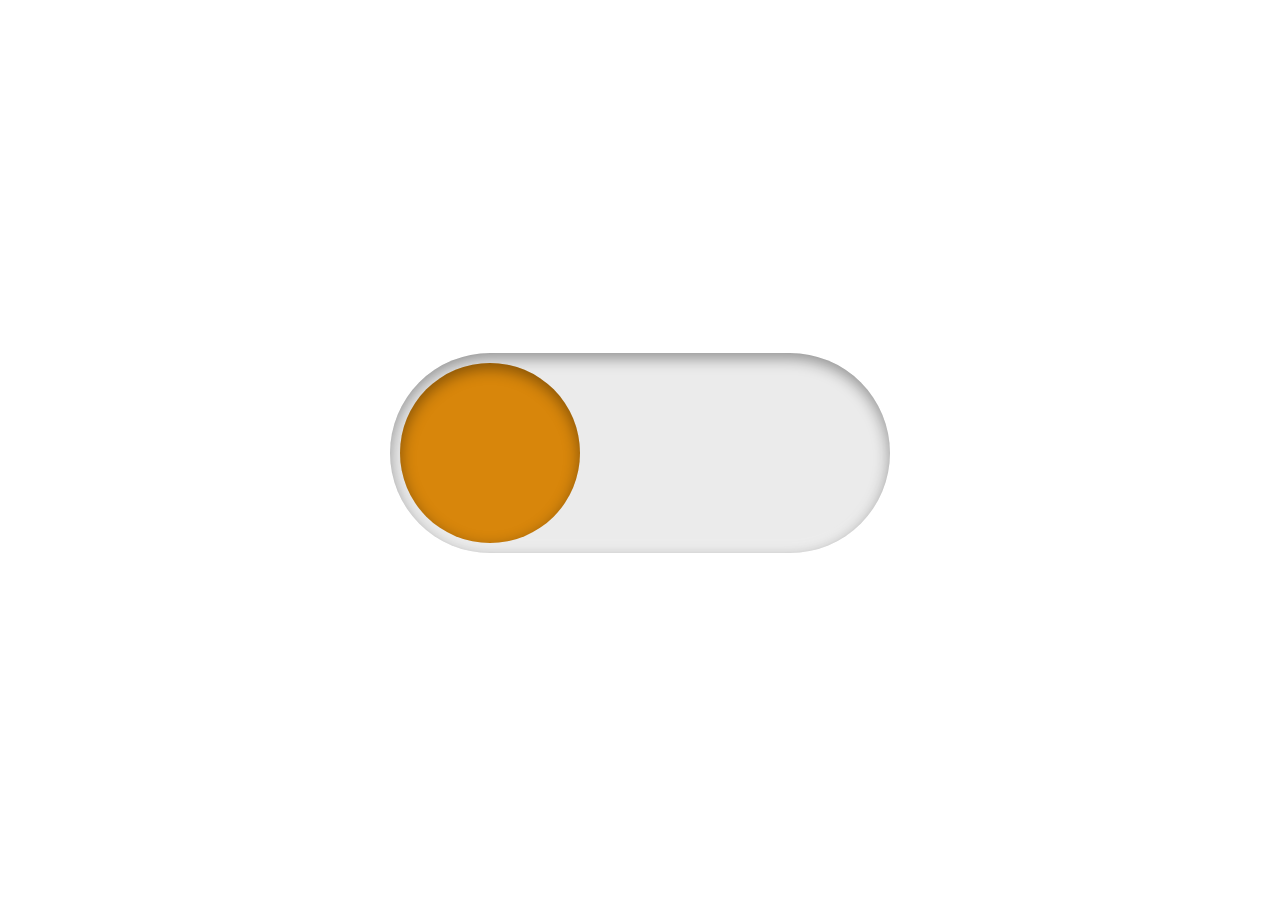
<file: Toggle-Button/index.html>
<!DOCTYPE html>
<html lang="en">

<head>
    <meta charset="UTF-8">
    <meta name="viewport" content="width=device-width, initial-scale=1.0">
    <title>Toggle Button</title>
    <link rel="stylesheet" href="style.css">

</head>

<body>
    <!-- Junaid Khan Developer -->
    <input type="checkbox" name="" id="darkmode-toggle">
    <label for="darkmode-toggle"></label>
    <main>
        <section></section>
        <p><span></span></p>

    </main>
    <!-- Junaid Khan Developer -->
</body>

</html>
</file>
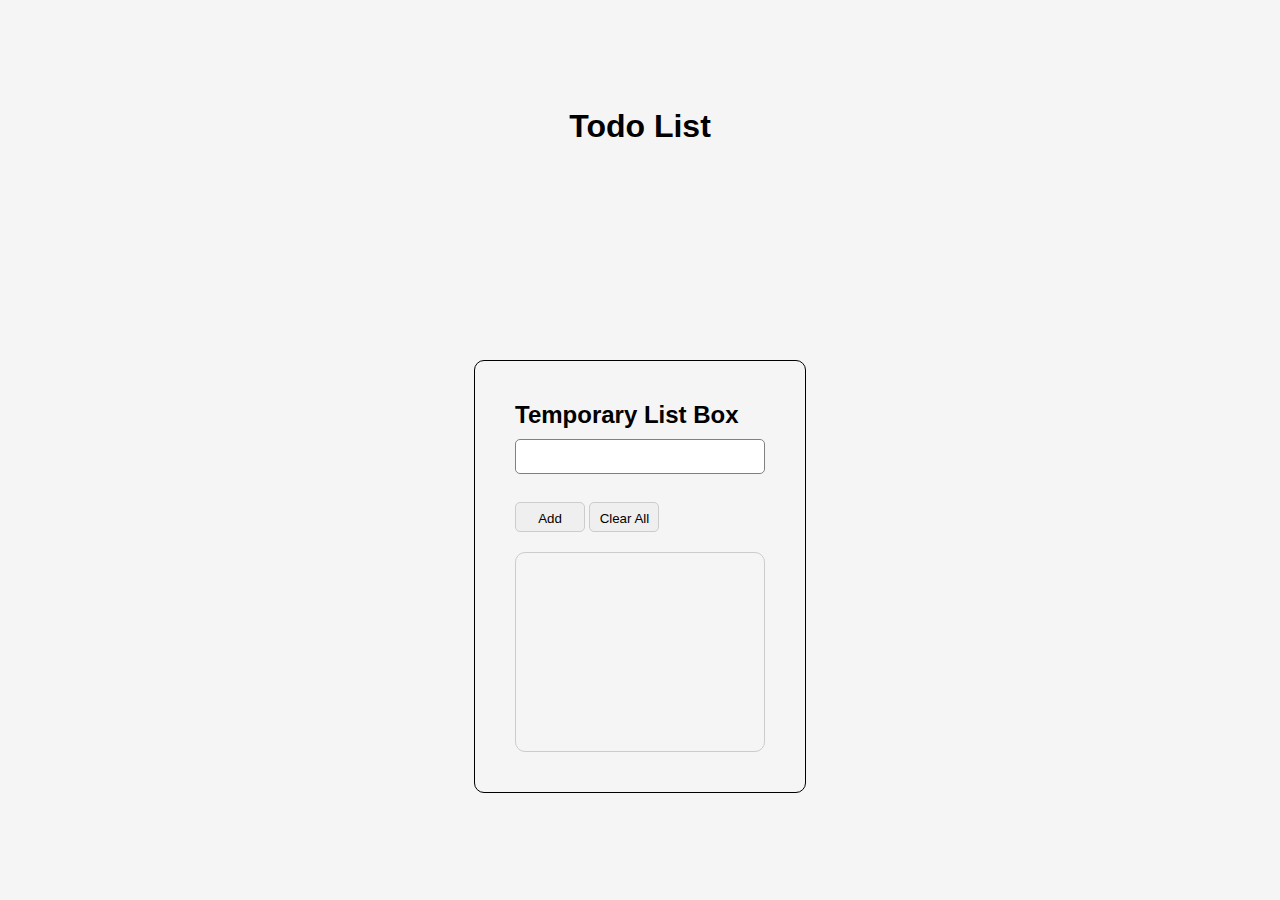
<file: Todo-List/todoList.html>
<!DOCTYPE html>
<html lang="en">

<head>
    <meta charset="UTF-8">
    <meta name="viewport" content="width=device-width, initial-scale=1.0">
    <link rel="stylesheet" href="style.css">
    <script src="script.js"></script>
    <title>Todo List Items</title>

</head>

<body>
    <!-- Junaid khan front end developer -->
    <h1>Todo List </h1>
    <div class="container">
        <h2>Temporary List Box</h1>
        <input type="text" id="input">
        <br> <br>
        <button id="btn" class="btn">Add</button>
        <button id="clear" class="btn" onclick="clearall()">Clear all</button>
        <div id="result"></div>
    </div>
    <script src="script.js"></script>

</body>

</html>
</file>
<file: Toggle-Button/style.css>
body {
    display: flex;
    justify-content: center;
    align-items: center;
    height: 100vh;
    width: 100vw;
    margin: 0;
    flex-direction: column;
}

label {
    position: relative;
    width: 500px;
    height: 200px;
    display: block;
    background-color: #ebebeb;
    border-radius: 200px;
    box-shadow: inset 0 5px 15px rgba(0, 0, 0, 0.4), inset 0 -5px 15px rgba(255, 255, 255, 0.4);
    cursor: pointer;
    transition: 0.3s;
}

label::after {
    content: "";
    height: 180px;
    width: 180px;
    position: absolute;
    left: 10px;
    top: 10px;
    background-color: #d8860b;
    border-radius: 180px;
    box-shadow: inset 0px 5px 15px rgba(0, 0, 0, 0.4);
    transition: 0.3s;
    /* background-color: red; */
}

input {
    width: 0px;
    height: 0px;
    visibility: hidden;
}

input:checked+label {
    background-color: #242424;
}

input:checked+label::after {
    left: 490px;
    transform: translateX(-100%);
    background-color: #4a4a4a;
}

label:active::after {
    width: 260px;
}

main {
    height: 100vh;
    width: 100vw;
    position: absolute;
    z-index: -1;
    transition: 0.3s;
    background-color: #fff;
}

input:checked+label+main {
    background-color: black;
}
</file>
<file: Todo-List/style.css>
/* Junaid khan front end developer */
*{
    padding: 0;
    margin: 0;
    box-sizing: border-box;
    font-family: 'Poppins', sans-serif;
}
body{
    width: 100%;
    height: 100vh;
    display: flex;
    justify-content: center;
    align-items: center;
    flex-wrap: wrap;
    background-color: whitesmoke;
}
h1{
    width: 100%;
    text-align: center;
}
.container{
    border: 1px solid black;
    padding: 40px;
    border-radius: 10px;
}
h2{
    
    margin-bottom: 10px;

}
#result { 
    padding: 10px;
    margin-top: 20px;
    border: 1px solid #ccc;
    height: 200px;
    width: 250px;
    text-transform: capitalize;
    overflow: auto;
    border-radius: 10px;
}
#input{
    width: 250px;
    height: 35px;
    border-radius: 5px;
    outline: none;
    border: 1px solid gray;
    padding: 4px 10px;
}
.btn{
    padding: 8px;
    margin-top: 10px;
    border: 1px solid #ccc;
    height: 30px;
    width: 70px;
    text-transform: capitalize;
    overflow: hidden;
    cursor: pointer;
    border-radius: 5px;
}
.btn:hover{
    background-color: #eccece;
}
@media only screen and (max-width: 340px){
    .container{
        border: 1px solid black;
        padding: 10px;
        border-radius: 10px;
        transition: 0.3s ease-in-out;
        position: absolute;
        top:100px
    }
    h1{
        position: absolute;
        top: 10px;
    }
}
@media only screen and (max-width: 284px){
    .container{
        border: 1px solid black;
        padding: 10px;
        border-radius: 10px;
        transition: all 0.3s ease-in-out;
        height: 330px;
        width: 220px;
        position: absolute;
        top:45px
    }
    #result { 
        padding: 10px;
        margin-top: 20px;
        border: 1px solid #ccc;
        height: 125px;
        width: 200px;
        text-transform: capitalize;
        overflow: auto;
        border-radius: 10px;
        transition: all 0.3s ease-in-out;
    }
    #input{
        width: 200px;
        transition: all 0.3s ease-in-out;
    }
}
</file>
